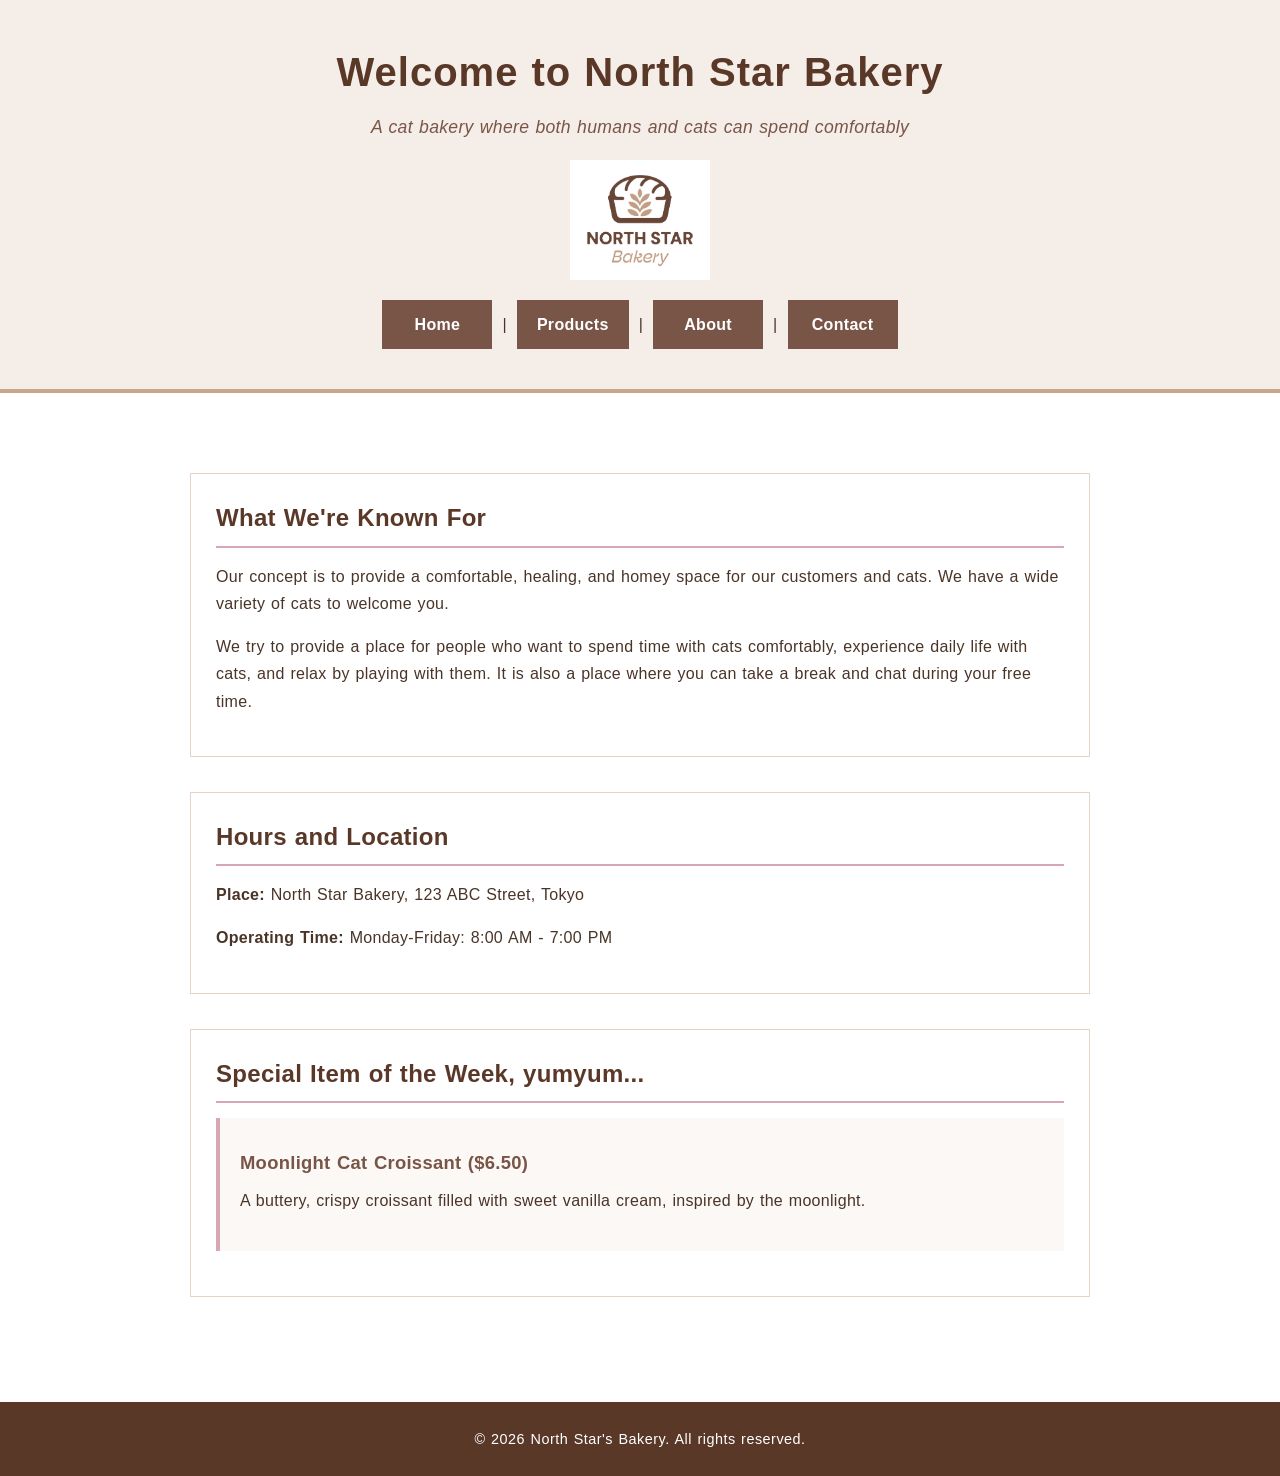
<file: index.html>
<!DOCTYPE html>
<html lang="en">
<head>
    <title>North Star Bakery</title>
    <link rel="stylesheet" href="style.css">
    <script src="script.js" defer></script>
</head>

<body>
    <!-- Header -->
    <header>
        <!-- Welcome message -->
        <h1><strong>Welcome to North Star Bakery</strong></h1>
        <h2><em>A cat bakery where both humans and cats can spend comfortably</em></h2>
        <audio src="media/bakery-welcome_c.mp3" autoplay>Your broswer does not support this audio</audio>
        <img src="media/bakery-logo_c.png" alt="logo of the north star bakery">

        <!-- Navigation menu -->
        <nav>
            <a href="index.html">Home</a> |
            <a href="product.html">Products</a> |
            <a href="about.html">About</a> |
            <a href="contact.html">Contact</a>
        </nav>
    </header>

    <!-- Main content -->
    <main>
        <!-- Information about the bakery -->
        <section>
            <h2>What We're Known For</h2>

            <p>
                Our concept is to provide a comfortable, healing, and homey
                space for our customers and cats. We have a wide variety of
                cats to welcome you.
            </p>

            <p>
                We try to provide a place for people who want to spend time
                with cats comfortably, experience daily life with cats, and
                relax by playing with them. It is also a place where you can
                take a break and chat during your free time.
            </p>
        </section>

        <!-- Operating time and location -->
        <section>
            <h2>Hours and Location</h2>

            <p>
                <strong>Place:</strong>
                North Star Bakery, 123 ABC Street, Tokyo
            </p>

            <p>
                <strong>Operating Time:</strong>
                Monday-Friday: 8:00 AM - 7:00 PM
            </p>
        </section>

        <!-- Featured item -->
        <section>
            <h2>Special Item of the Week, yumyum...</h2>
            <article>
                <h3>Moonlight Cat Croissant ($6.50)</h3>
                <p>
                    A buttery, crispy croissant filled with sweet vanilla cream,
                    inspired by the moonlight.
                </p>
            </article>
        </section>
    </main>

    <!-- Footer -->
    <footer>
        <p>&copy; 2026 North Star's Bakery. All rights reserved.</p>
    </footer>
</body>
</html>
</file>
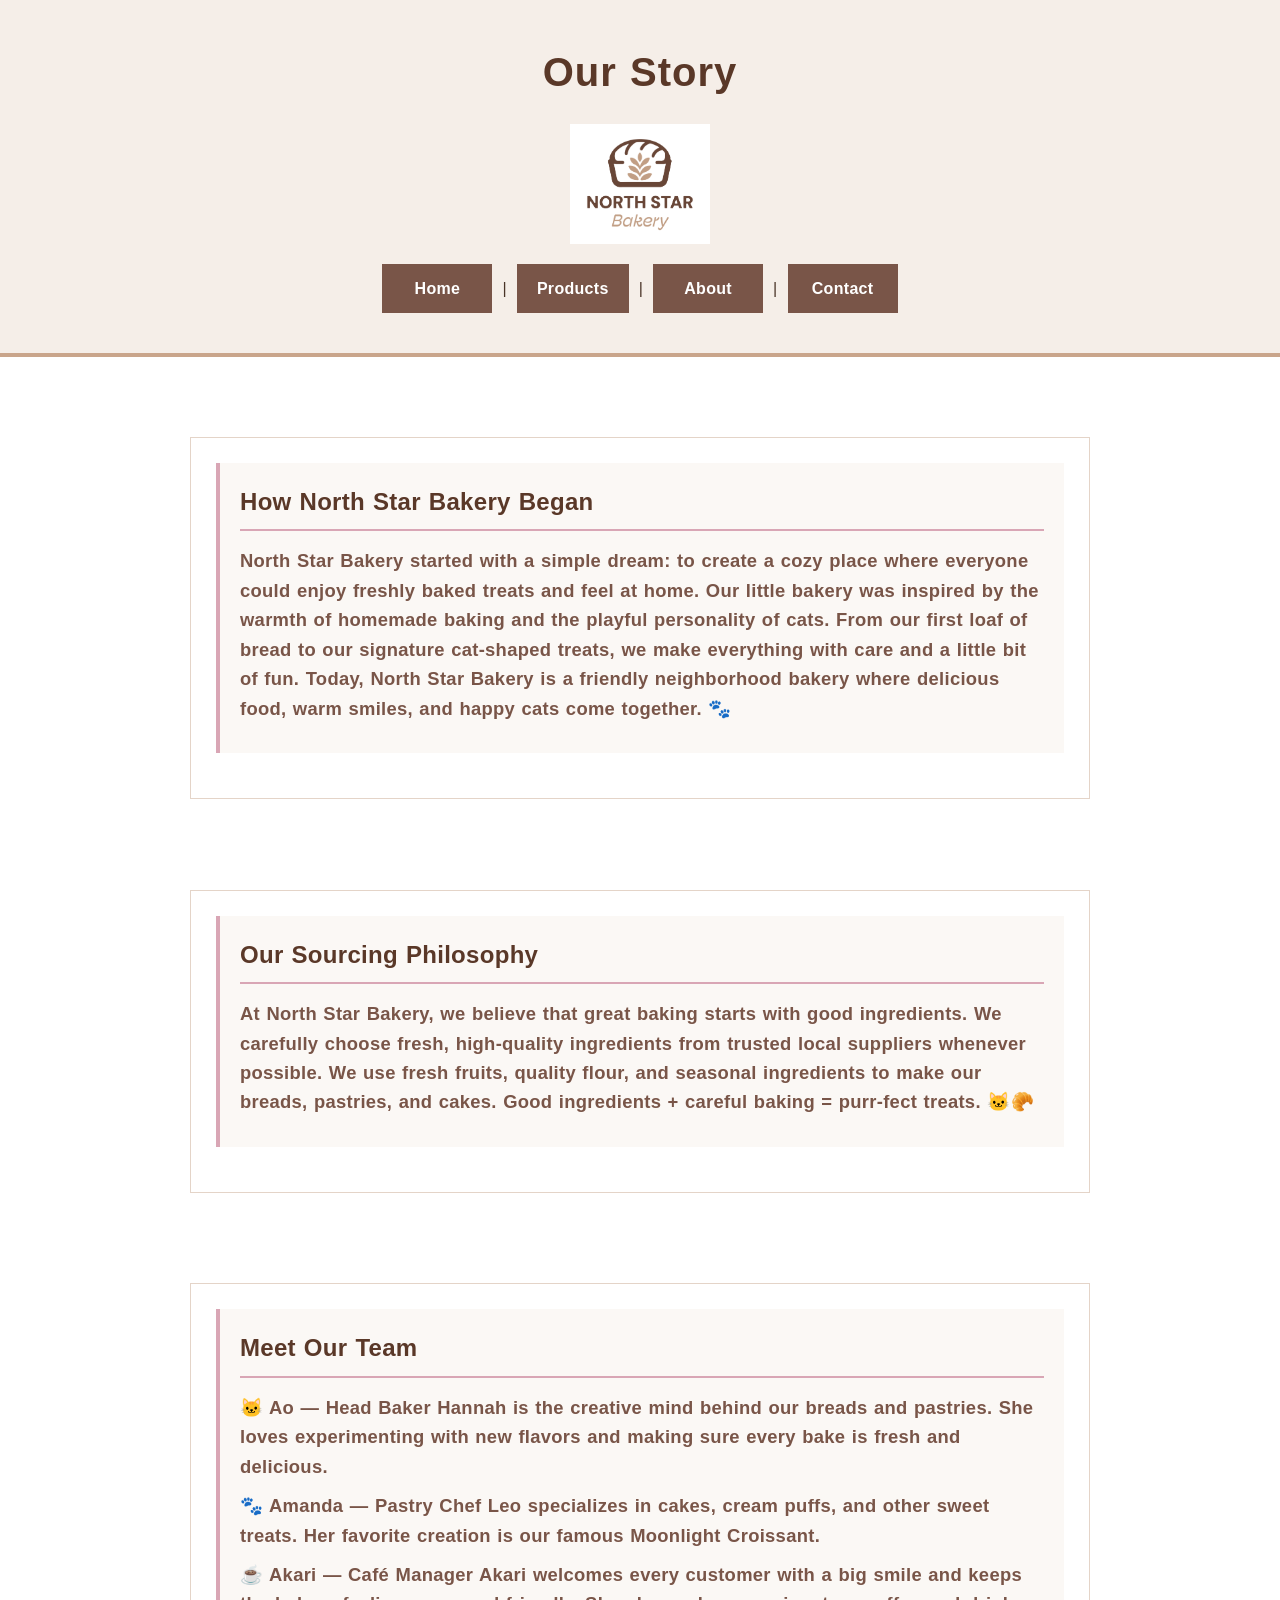
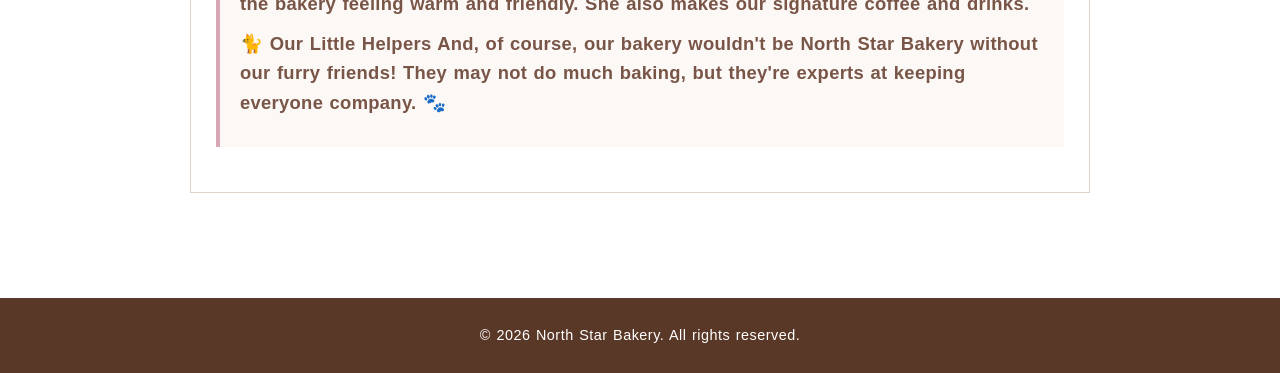
<file: about.html>
<!DOCTYPE>
<html lang="en">

<head>
    <title>North Star Bakery Story</title>
    <link rel="stylesheet" href="style.css">
    <script src="script.js" defer></script>
</head>

<body>
    <header>
        <h1>
            <strong>Our Story</strong>
        </h1>

        <img src="media/bakery-logo_c.png" alt="logo of the north star bakery">

        <!-- Navigation menu -->
        <nav>
            <a href="index.html">Home</a> |
            <a href="product.html">Products</a> |
            <a href="about.html">About</a> |
            <a href="contact.html">Contact</a>
        </nav>

    </header>

    <main>
        <section>
            <article>
                <h2>How North Star Bakery Began</h2>
                <h3>
                    North Star Bakery started with a simple dream: to create a cozy place where everyone could enjoy freshly baked treats and feel at home.
                    Our little bakery was inspired by the warmth of homemade baking and the playful personality of cats. From our first loaf of bread to our signature cat-shaped treats, we make everything with care and a little bit of fun.
                    Today, North Star Bakery is a friendly neighborhood bakery where delicious food, warm smiles, and happy cats come together. 🐾
                </h3>
            </article>
        </section>
        <br>
        <section>
            <article>
                <h2>Our Sourcing Philosophy</h2>
                <h3>
                    At North Star Bakery, we believe that great baking starts with good ingredients.
                    We carefully choose fresh, high-quality ingredients from trusted local suppliers whenever possible. We use fresh fruits, quality flour, and seasonal ingredients to make our breads, pastries, and cakes.
                    Good ingredients + careful baking = purr-fect treats. 🐱🥐
                </h3>
            </article>
        </section>
        <br>
        <section>
            <article>
                <h2>Meet Our Team</h2>
                <h3>
                    🐱 Ao — Head Baker
                    Hannah is the creative mind behind our breads and pastries. She loves experimenting with new flavors and making sure every bake is fresh and delicious.
                </h3>
                
                <h3>
                    🐾 Amanda — Pastry Chef
                    Leo specializes in cakes, cream puffs, and other sweet treats. Her favorite creation is our famous Moonlight Croissant.
                </h3>
                   
                <h3>
                    ☕ Akari — Café Manager
                    Akari welcomes every customer with a big smile and keeps the bakery feeling warm and friendly. She also makes our signature coffee and drinks.
                </h3>

                <h3>
                    🐈 Our Little Helpers
                    And, of course, our bakery wouldn't be North Star Bakery without our furry friends! They may not do much baking, but they're experts at keeping everyone company. 🐾
                </h3>
            </article>
        </section>
    </main>

    <!-- Footer -->
    <footer>
        <p>&copy; 2026 North Star Bakery. All rights reserved.</p>
    </footer>
</body>

</html>
</file>
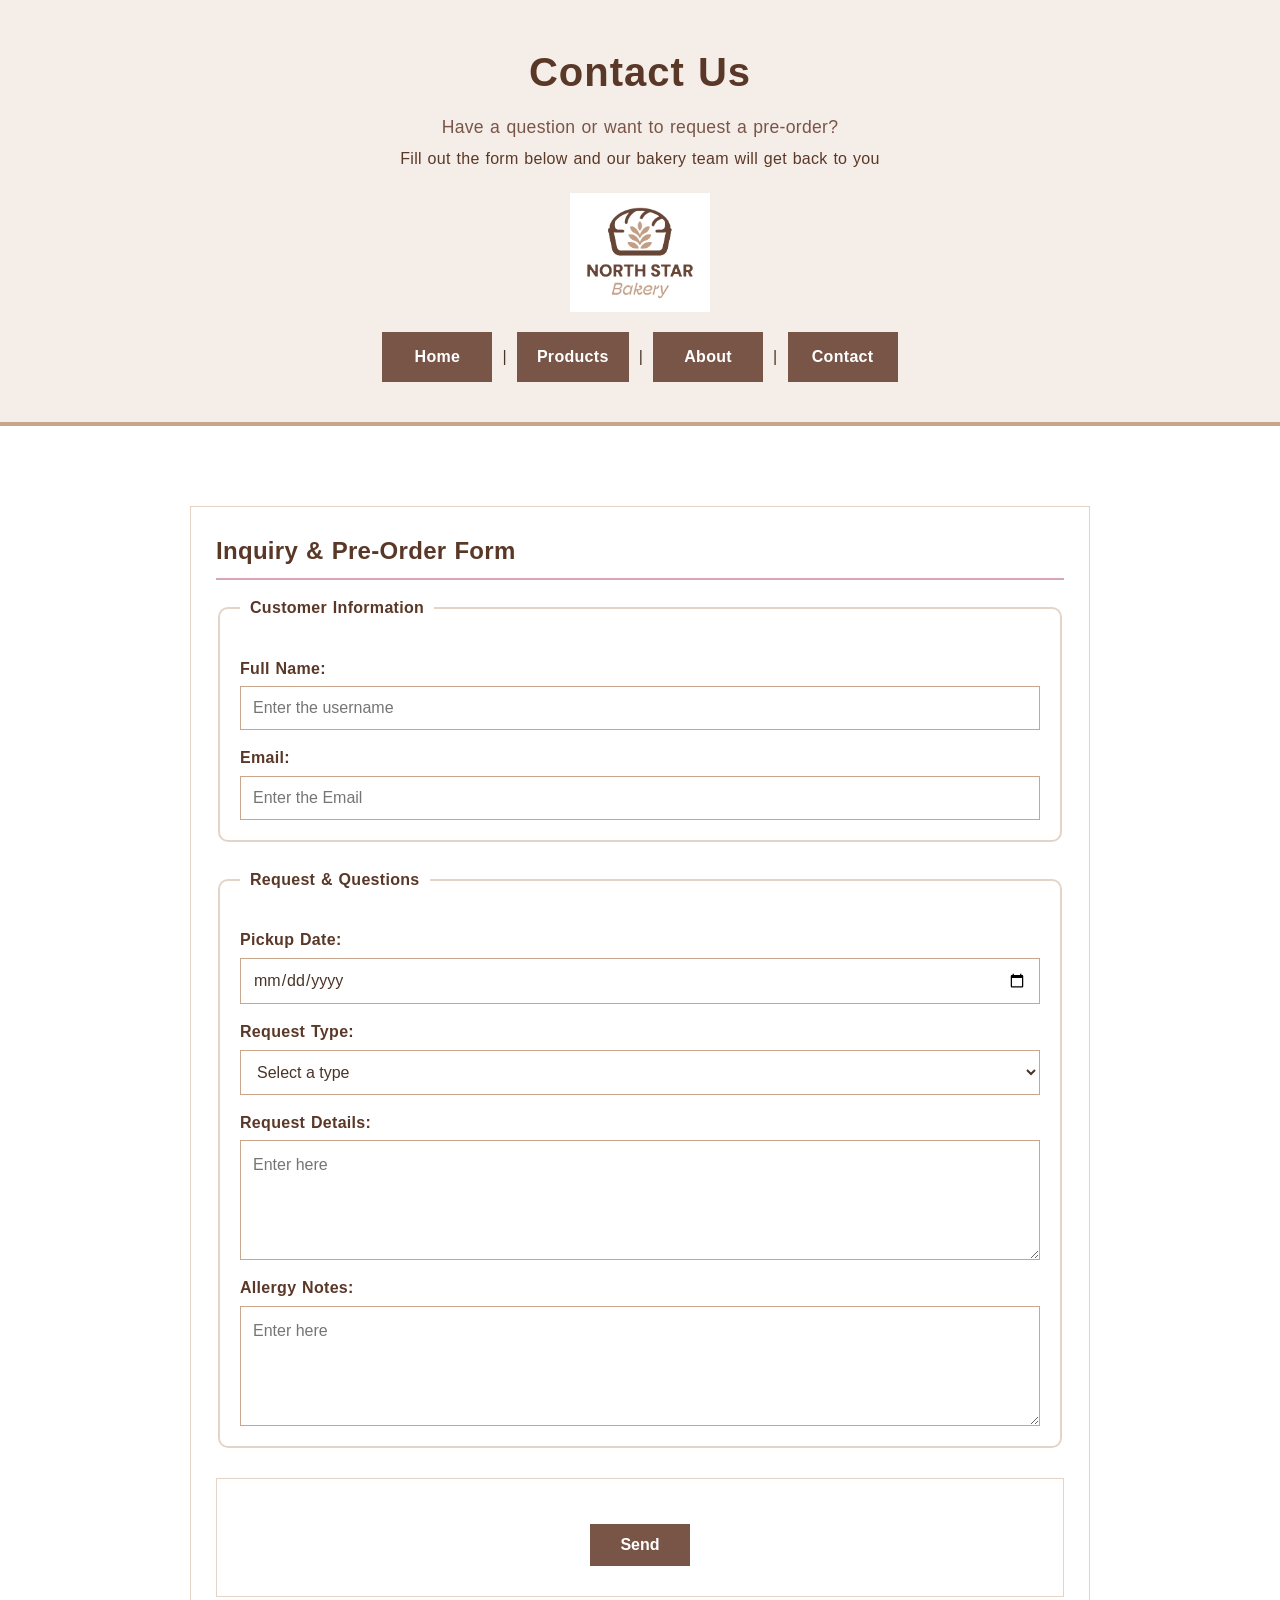
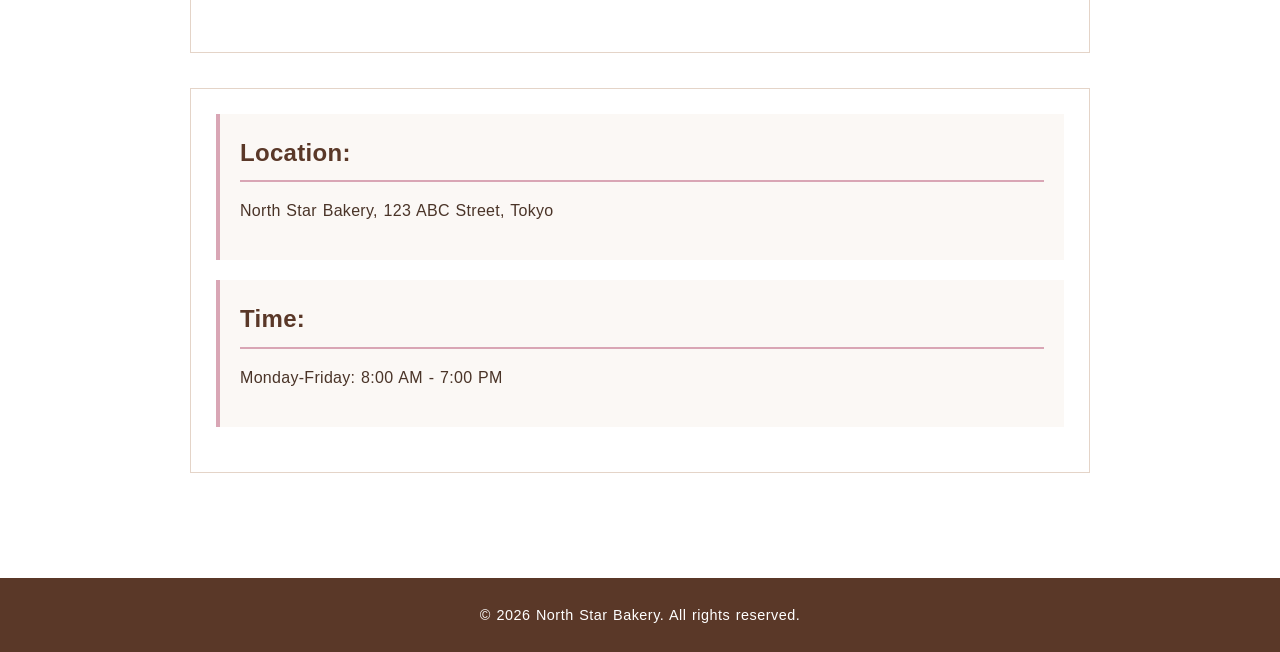
<file: contact.html>
<!DOCTYPE>
<html lang="en">
<head>
    <title>North Star Bakery Contact</title>
    <link rel="stylesheet" href="style.css">
    <script src="script.js" defer></script>
</head>

<body>
    <header>
        <h1>
            <strong> Contact Us</strong>
        </h1>

        <h2 class="contact-introduction">Have a question or want to request a pre-order?</h2>
        <p class="contact-description">Fill out the form below and our bakery team will get back to you</p>

        <img src="media/bakery-logo_c.png" alt="logo of the north star bakery">

        <!-- Navigation menu -->
        <nav>
            <a href="index.html">Home</a> |
            <a href="product.html">Products</a> |
            <a href="about.html">About</a> |
            <a href="contact.html">Contact</a>
        </nav>

    </header>

    <main>
        <section>
            <h2>Inquiry & Pre-Order Form</h2>

            <form action="/submit" method="post" novalidate>

                <fieldset>
                    <legend>Customer Information</legend>
                    <!--User Name-->
                    <label for="userName">Full Name:</label>
                    <input 
                        type="text" 
                        id="userName" 
                        name="fullName" 
                        placeholder="Enter the username" 
                        required>
                    <span id="nameError" class ="error"></span>

                    <!--Email-->
                    <label for="email">Email:</label>
                    <input 
                        type="email" 
                        id="email"
                        name="email" 
                        placeholder="Enter the Email" 
                        required>
                    <span id="emailError" class ="error"></span>
                </fieldset>

                <fieldset>
                    <legend>Request & Questions </legend>
                    <!--Pickup date-->
                    <label for="pickupDate">Pickup Date:</label>
                    <input type="date" id="pickupDate" name="pickupdate" required>

                    <!--Request type-->
                    <label>Request Type:</label>
                    <select id="requestType" name="Type">
                        <option value="">Select a type</option>
                        <option value="Preorder">Preordering Items</option>
                        <option value="Question">Having Questions</option>
                    </select>

                    <!---Item details-->
                    <label for="item">Request Details:</label>
                    <textarea id="item" name="message" row="5" cols="4"  placeholder="Enter here" required></textarea>

                    <!--Allergy Notes (if applicatable)-->
                    <label for="allergy">Allergy Notes:</label>
                    <textarea id="allergy" row="5" cols="4"  placeholder="Enter here" required></textarea>
                </fieldset>

                <section>
                    <button type="submit">Send</button>
                </section>
    
            </form>   
        </section>

        <section>
            <article>
                <!--Location information-->
                <h2>Location:</h2>
                <p>North Star Bakery, 123 ABC Street, Tokyo</p>
            </article>

            <article>
                <!--Time information-->
                <h2>Time:</h2>
                <p>Monday-Friday: 8:00 AM - 7:00 PM</p>
            </article>
        </section>
    </main>

<!-- Footer -->
<footer>
    <p>&copy; 2026 North Star Bakery. All rights reserved.</p>
</footer>
</body>
</html>
</file>
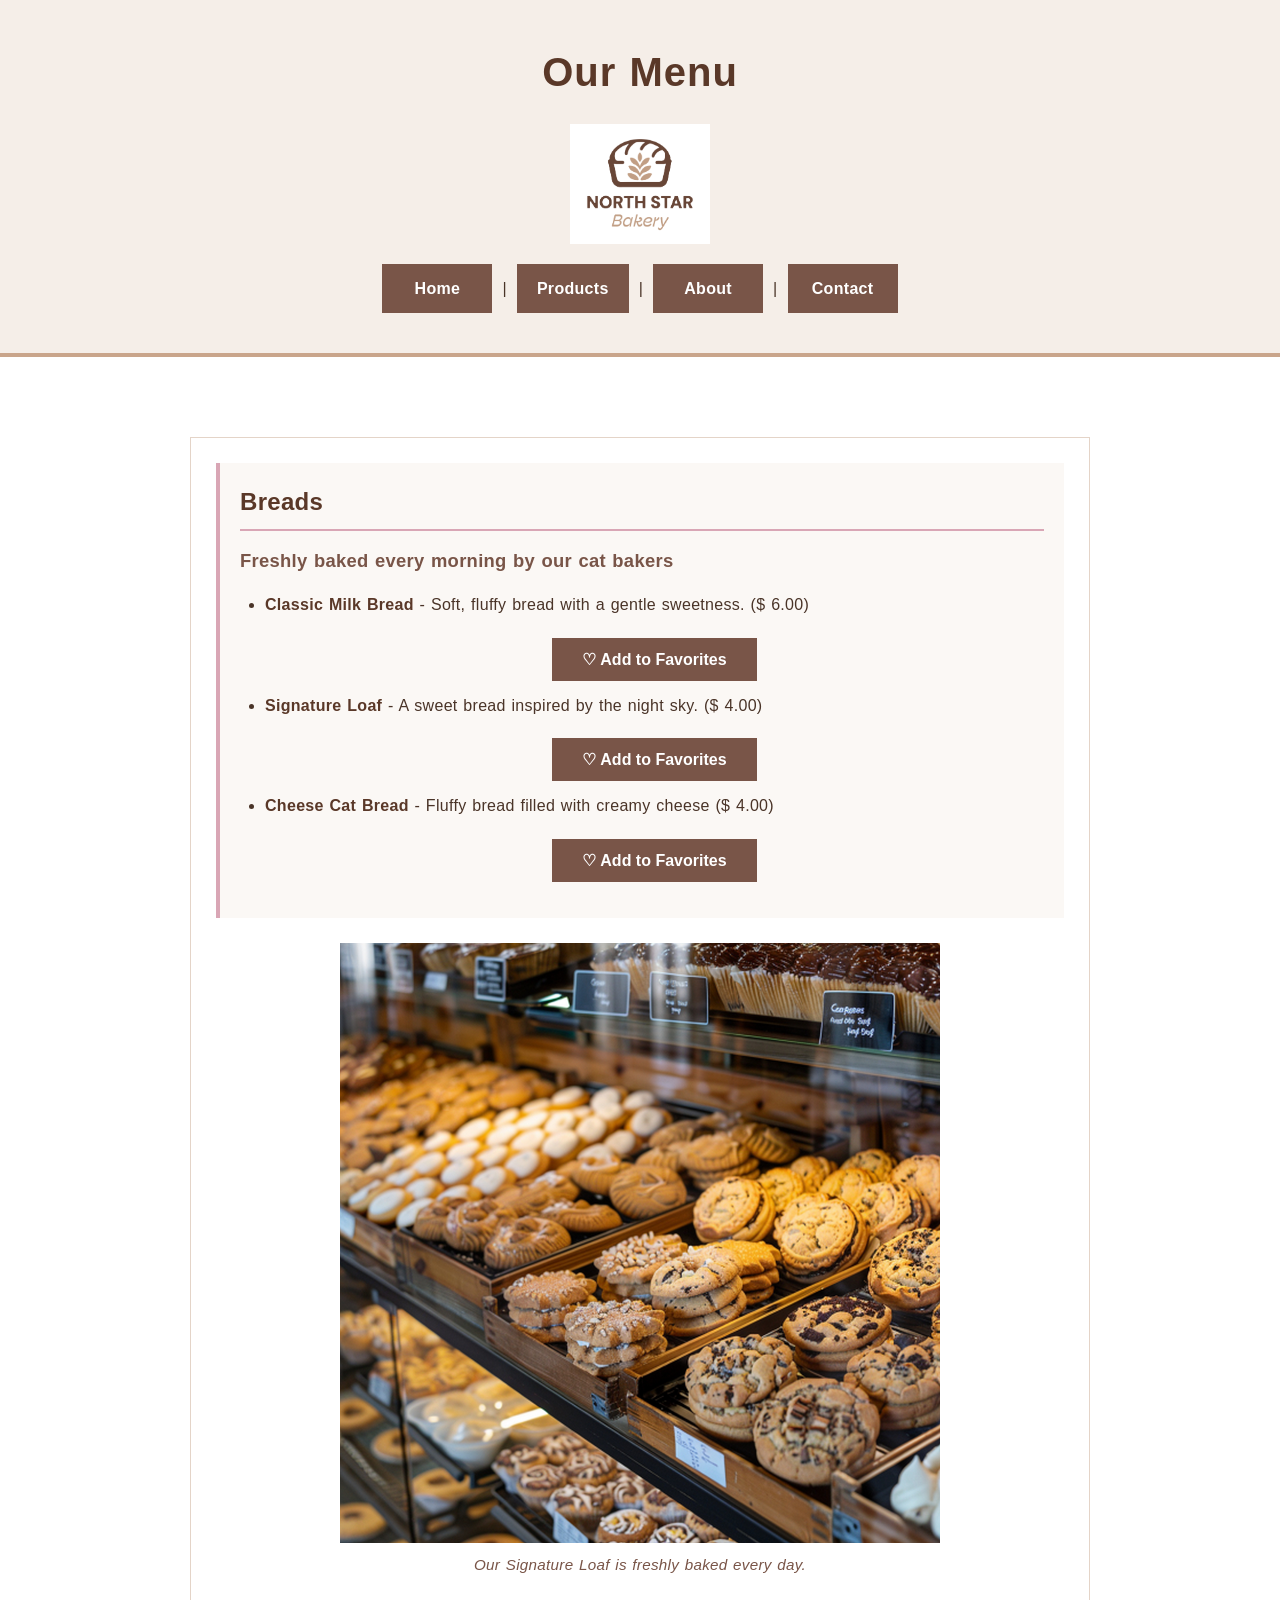
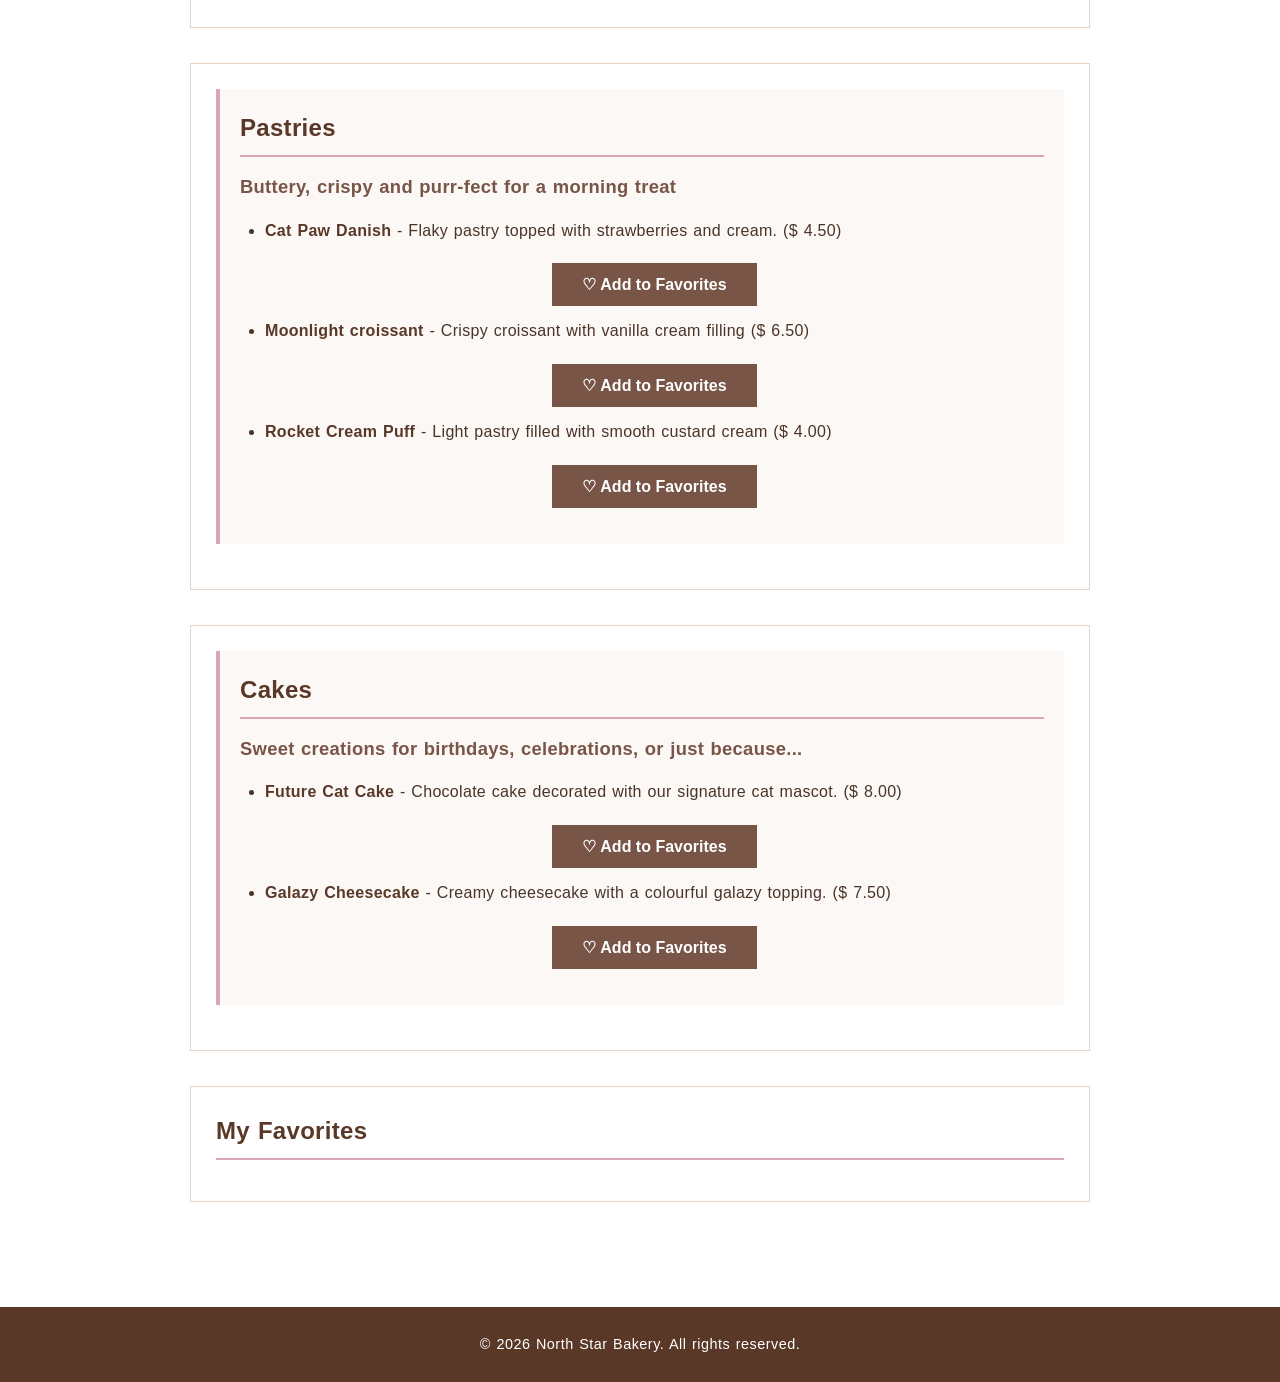
<file: product.html>
<!DOCTYPE>
<html lang="en">

<head>
    <title>North Star Bakery Menu</title>
    <link rel="stylesheet" href="style.css">
    <script src="script.js" defer></script>
</head>

<body>
    <header>
        <h1><strong>Our Menu</strong></h1>
        <img src="media/bakery-logo_c.png" alt="logo of the north star bakery">

        <!-- Navigation menu -->
        <nav>
            <a href="index.html">Home</a> |
            <a href="product.html">Products</a> |
            <a href="about.html">About</a> |
            <a href="contact.html">Contact</a>
        </nav>

    </header>

    <main>
        <!--Bread menu-->
        <section>
            <article>
                <h2>Breads</h2>
                <h3>Freshly baked every morning by our cat bakers</h3>
                <ul>
                    <li><strong class="product-name">
                        Classic Milk Bread</strong> - Soft, fluffy bread with a gentle sweetness. ($ 6.00)
                        <button type="button" class="favorite-btn" onclick="addFavorite(this)">♡ Add to Favorites</button>
                    </li>
                    <li>
                        <strong class="product-name">Signature Loaf</strong> - A sweet bread inspired by the night sky. ($ 4.00)
                        <button type="button" class="favorite-btn" onclick="addFavorite(this)">
                            ♡ Add to Favorites
                        </button>
                    </li>
                    <li>
                        <strong class="product-name">Cheese Cat Bread</strong> - Fluffy bread filled with creamy cheese ($ 4.00)
                        <button type="button" class="favorite-btn" onclick="addFavorite(this)">
                            ♡ Add to Favorites
                        </button>
                    </li>  
                </ul>
            </article>

            <figure>
                <source srcset="media/bakery-feature-large_c.png"　media="(min-width: 800px)">
                <img src="media/bakery-feature-small_c.png"alt="Freshly baked Signature Loaf from Meow's Bakery">
                <figcaption>Our Signature Loaf is freshly baked every day.</figcaption>
            </figure>
        </section>

        <!--Pastries-->
        <section>
            <article>
                <h2>Pastries</h2>
                <h3>Buttery, crispy and purr-fect for a morning treat</h3>
                <ul>
                    <li>
                        <strong class="product-name">Cat Paw Danish</strong> - Flaky pastry topped with strawberries and cream. ($ 4.50)
                        <button type="button" class="favorite-btn" onclick="addFavorite(this)">
                            ♡ Add to Favorites
                        </button>
                    </li>
                    <li>
                        <strong class="product-name">Moonlight croissant</strong> - Crispy croissant with vanilla cream filling ($ 6.50)
                        <button type="button" class="favorite-btn" onclick="addFavorite(this)">
                            ♡ Add to Favorites
                        </button>
                    </li>
                    <li>
                        <strong class="product-name">Rocket Cream Puff</strong> - Light pastry filled with smooth custard cream ($ 4.00)
                        <button type="button" class="favorite-btn" onclick="addFavorite(this)">
                            ♡ Add to Favorites
                        </button>
                    </li>
                </ul>
            </article>
        </section>

        <!--Cakes-->
        <section>
            <article>
                <h2>Cakes</h2>
                <h3>Sweet creations for birthdays, celebrations, or just because...</h3>
                <ul>
                    <li>
                        <strong class="product-name">Future Cat Cake</strong> - Chocolate cake decorated with our signature cat mascot. ($ 8.00)
                        <button type="button" class="favorite-btn" onclick="addFavorite(this)">
                            ♡ Add to Favorites
                        </button>
                    </li>
                    <li>
                        <strong class="product-name">Galazy Cheesecake</strong> - Creamy cheesecake with a colourful galazy topping. ($ 7.50)
                        <button type="button" class="favorite-btn" onclick="addFavorite(this)">
                            ♡ Add to Favorites
                        </button>
                    </li>
                </ul>
            </article>
        </section>

        <section>
            <h2>My Favorites</h2>
            <ul id="favorites-list"></ul>
        </section>
    </main>

    <!-- Footer -->
    <footer>
        <p>&copy; 2026 North Star Bakery. All rights reserved.</p>
    </footer>
</body>
</html>
</file>
<file: style.css>
/*Apply to every parts*/
* {
    box-sizing: border-box;
}


body {
    margin: 0;
    padding: 0;

    font-family: Arial, sans-serif;
    font-size: 16px;
    line-height: 1.6;
    letter-spacing: 0.3px;
    word-spacing: 1px;

    color: #4a3428;
    background-color: #ffffff;
}

/*Header*/
header {
    padding: 30px 20px;
    text-align: center;

    background-color: #f5eee8;
    border-bottom: 4px solid #c9a58b;
}

header h1 {
    margin: 0 0 10px 0;

    font-size: 2rem;
    letter-spacing: 1px;

    color: #5a3828;
}

header h2 {
    margin: 0 auto 20px auto;

    max-width: 700px;

    font-size: 1.1rem;
    font-weight: normal;
    line-height: 1.5;

    color: #795548;
}

/*Logo*/
header img {
    display: block;

    width: 140px;
    max-width: 100%;
    height: auto;

    margin: 20px auto;
}


/* Navigation bar?*/
nav {
    margin-top: 20px;
}

nav a {
    display: inline-block;

    margin: 5px;
    padding: 10px 16px;

    text-decoration: none;
    font-weight: bold;

    color: #ffffff;
    background-color: #795548;
}

nav a:hover,
nav a:focus {
    background-color: #d98fa3;
}

/*Overall contents*/
main {
    width: 100%;
    max-width: 1000px;

    margin: 0 auto;
    padding: 30px 20px;
}

section {
    /* Box-Model System*/
    width: 100%;
    max-width: 900px;
    margin-bottom: 30px;
    margin: 30px auto;
    padding: 25px;

    background-color: #ffffff;

    border: 1px solid #e4d4c8;
}


/*Heading part of content*/
main h2 {
    margin-top: 0;
    margin-bottom: 15px;

    padding-bottom: 8px;

    font-size: 1.5rem;

    color: #5a3828;

    border-bottom: 2px solid #d9a6b5;
}

main h3 {
    margin-top: 10px;
    margin-bottom: 10px;

    font-size: 1.15rem;

    color: #795548;
}


/*Paragraph*/
p {
    margin-top: 0;
    margin-bottom: 16px;

    line-height: 1.7;
}


/* Link*/

a {
    color: #795548;
}

a:hover,
a:focus {
    color: #b05c75;
}

/* List*/
ul {
    padding-left: 25px;
}

li {
    margin-bottom: 12px;
    line-height: 1.6;
}

li strong {
    color: #5a3828;
}


/*Articles*/
article {
    margin-bottom: 20px;
    padding: 20px;

    background-color: #fbf8f5;

    border-left: 4px solid #d9a6b5;
}


/*Figure, figcaption and image*/
figure {
    margin: 25px auto;

    text-align: center;
}

figure img {
    display: block;

    width: 100%;
    max-width: 600px;
    height: auto;

    margin: 0 auto;
}

figcaption {
    margin-top: 10px;

    font-size: 0.95rem;
    font-style: italic;

    color: #795548;
}


/* Audio*/
audio {
    display: block;

    width: 100%;
    max-width: 500px;

    margin: 20px auto;
}


/*Forms*/
form {
    width: 100%;
}

fieldset {
    margin-bottom: 25px;
    padding: 20px;

    border: 2px solid #e4d4c8;
    border-radius: 10px;
}

legend {
    padding: 0 10px;
    font-weight: bold;
    color: #5a3828;
}

label {
    display: block;

    margin-top: 15px;
    margin-bottom: 5px;

    font-weight: bold;
    color: #5a3828;
}

input,
select,
textarea {
    width: 100%;

    padding: 12px;

    font-family: Arial, sans-serif;
    font-size: 1rem;

    color: #4a3428;
    background-color: #ffffff;

    border: 1px solid #c9a58b;
}

textarea {
    min-height: 120px;

    line-height: 1.5;

    resize: vertical;
}

input:focus,
select:focus,
textarea:focus {
    outline: 3px solid #f0c7d2;
    border-color: #d98fa3;
}

/*short description for the contact page*/
.contact-introduction {
    margin-bottom: 5px;
}

.contact-description {
    margin-top: 0;
    color: #5a3828;
}


/* Button to submit the form*/
button {
    display: block;

    margin: 20px auto 5px auto;
    padding: 12px 30px;

    font-family: Arial, sans-serif;
    font-size: 1rem;
    font-weight: bold;

    color: #ffffff;
    background-color: #795548;

    border: none;

    cursor: pointer;
}

button:hover,
button:focus {
    background-color: #d98fa3;
}
button:active {
    background-color:#c9a58b
}


/*Footer*/
footer {
    margin-top: 20px;
    padding: 25px 20px;

    text-align: center;

    color: #ffffff;
    background-color: #5a3828;
}

footer p {
    margin: 0;

    font-size: 0.9rem;
    letter-spacing: 0.5px;
}


/*Responsive image*/

picture {
    display: block;

    width: 100%;
}


/*For desktop to see the webpage*/
@media (min-width: 800px) {

    header {
        padding: 40px;
    }

    header h1 {
        font-size: 2.5rem;
    }

    main {
        padding: 50px 30px;
    }

    /* Navigation becomes a wider button-style bar */
    nav {
        display: flex;
        justify-content: center;
        align-items: center;

        gap: 10px;
    }

    nav a {
        min-width: 110px;

        margin: 0;
        padding: 12px 20px;

        text-align: center;
    }

    /* Arrange some content side by side */
    main > section {
        margin-bottom: 35px;
    }

    figure {
        margin-left: auto;
        margin-right: auto;
    }
}
</file>
